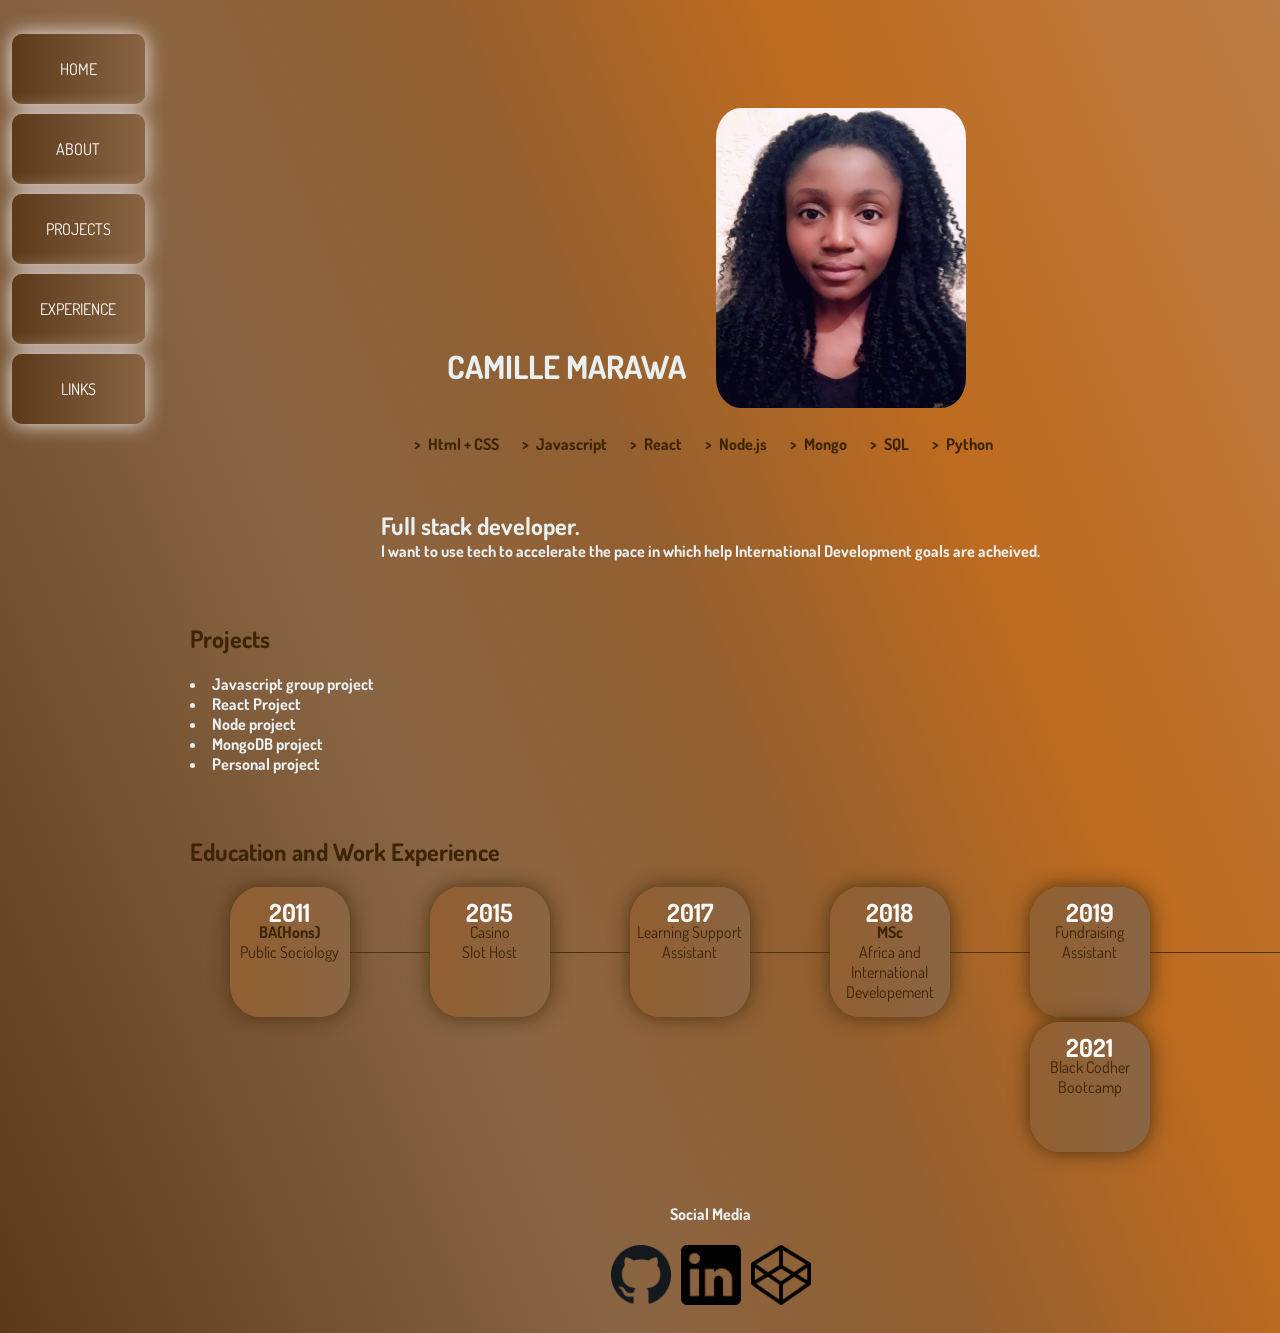
<file: index.html>
<!DOCTYPE html>
<html lang="en">
  <head>
    <link rel="icon" type="image/x-icon" href="favicon.png" />
    <link rel="stylesheet" type="text/css" href="styles/main.css" />
    <meta charset="utf-8" />
    <meta name="viewport" content="width=device-width, initial-scale=1.0" />
    <meta name="description" content="Developer Portfolio" />
    <meta name="Keywords" content="Javascript, HTML, CSS, NodeJS, React" />
    <title>Camille Marawa - Full Stack Developer</title>
  </head>
  <body>
    <header>
      <nav>
        <ul id="nav">
          <li><a href="#profile-img">Home</a></li>
          <li><a href="#about-me">About</a></li>
          <li><a href="#projects">Projects</a></li>
          <li><a href="#timeline">Experience</a></li>
          <li><a href="#social-media">Links</a></li>
        </ul>
      </nav>
    </header>
    <div class="container">
      <h1 class="Name" id="Name">Camille Marawa</h1>
      <section class="about-me" id="about-me">
        <ul id="horizontal">
          <li>Html + CSS</li>
          <li>Javascript</li>
          <li>React</li>
          <li>Node.js</li>
          <li>Mongo</li>
          <li>SQL</li>
          <li>Python</li>
        </ul>
        <br />
        <br />
        <br />

        <p>
          <strong>
            <span>Full stack developer.</span><br />I want to use tech to
            accelerate the pace in which help International Development goals
            are acheived.
          </strong>
        </p>
      </section>
      <img
        class="profile-img"
        id="profile-img"
        src="Snapchat-1898103641.jpg"
        alt="Image of Camille"
        width="250"
        height="300"
      />
      <ul class="projects" id="projects">
        <h2>Projects</h2>
        <li>Javascript group project</li>
        <li>React Project</li>
        <li>Node project</li>
        <li>MongoDB project</li>
        <li>Personal project</li>
      </ul>
      <ul class="timeline" id="timeline">
        <h2>Education and Work Experience</h2>
        <li>
          <strong>BA(Hons)</strong> <br />
          Public Sociology
        </li>
        <li>
          Casino <br />
          Slot Host
        </li>
        <li>
          Learning Support <br />
          Assistant
        </li>
        <li>
          <strong>MSc</strong> <br />
          Africa and <br />
          International <br />
          Developement
        </li>
        <li>
          Fundraising <br />
          Assistant
        </li>
        <li>
          Black Codher <br />
          Bootcamp
        </li>
      </ul>
      <footer>
        <ul class="social-media" id="social-media">
          <h4>Social Media</h4>
          <li>
            <a href="https://github.com/CamilleM28" target="_blank">
              <img
                src="2048px-Octicons-mark-github.svg.png"
                alt="GitHub logo"
                width="60px"
                height="60px"
            /></a>
          </li>
          <li>
            <a
              href="https://www.linkedin.com/in/camille-marawa-72a8261a9/"
              target="_blank"
              ><img
                src="61109.png"
                alt="linkedin Logo"
                width="60px"
                height="60px"
              />
            </a>
          </li>
          <l1
            ><a href="https://codepen.io/camillem28" target="_blank"
              ><img
                src="2111501.png"
                alt="Codepen Logo"
                width="60px"
                height="60px" /></a
          ></l1>
        </ul>
      </footer>
    </div>
  </body>
</html>
</file>
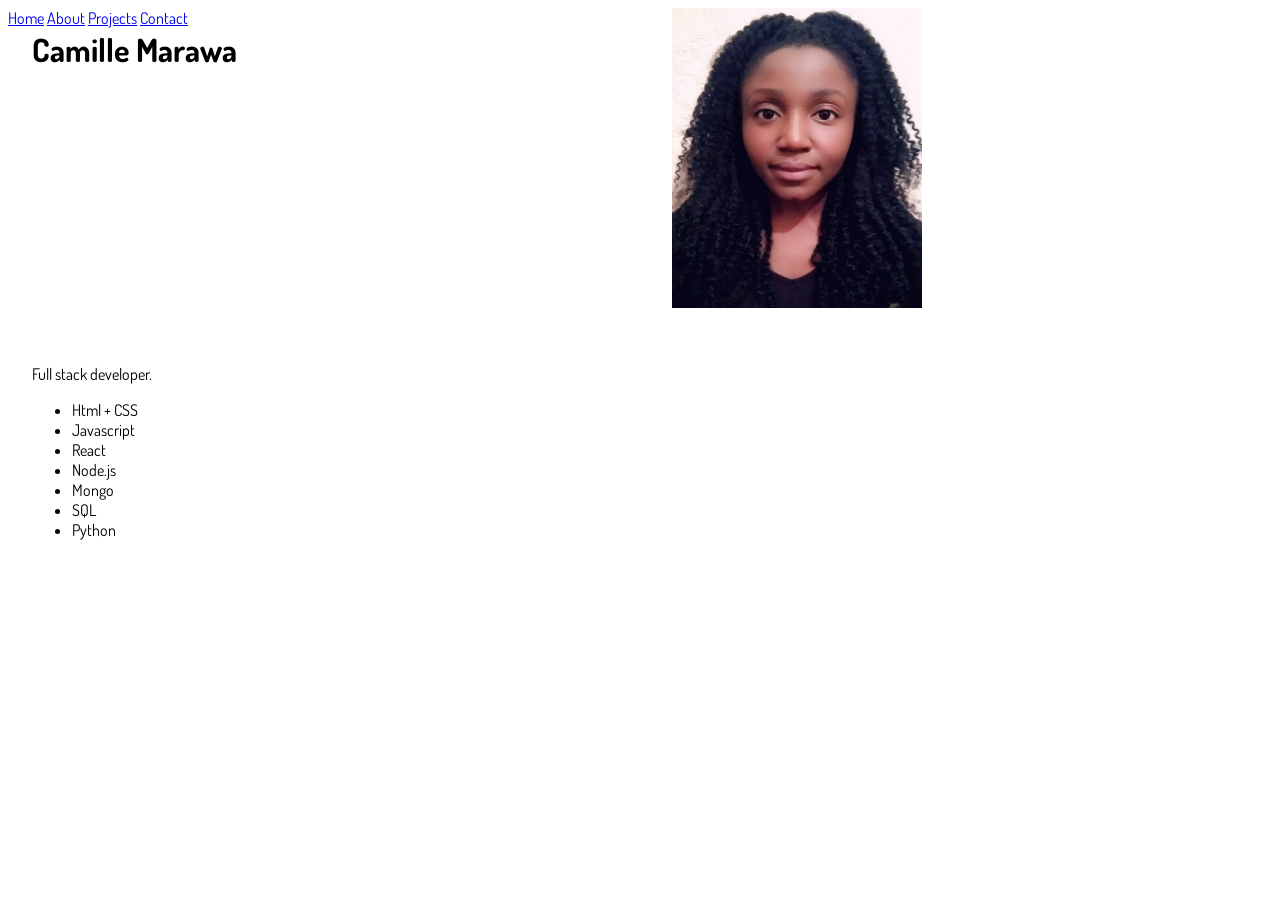
<file: Developer Profile/Index.html>
<!DOCTYPE html>
<html lang="en">
  <head>
    <link rel="stylesheet" type="text/css" href="style.css" />
    <meta charset="utf-8" />
    <meta name="description" content="Developer Portfolio" />
    <meta name="Keywords" content="Javascript, HTML, CSS, NodeJS, React" />
    <title>Camille Marawa - Full Stack Developer</title>
  </head>
  <body>
    <div class="container">
      <header class="Menu">
        <nav>
          <a href="Home">Home</a>
          <a href="About">About</a>
          <a href="Portfolio">Projects</a>
          <a href="Contact">Contact</a>
        </nav>
      </header>
      <img
        class="Image"
        src="Snapchat-1898103641.jpg"
        alt="Image of Camille"
        width="250"
        height="300"
      />
      <h1 class="Name">Camille Marawa</h1>
      <section class="Info">
        <p>Full stack developer.</p>
        <ul>
          <li>Html + CSS</li>
          <li>Javascript</li>
          <li>React</li>
          <li>Node.js</li>
          <li>Mongo</li>
          <li>SQL</li>
          <li>Python</li>
        </ul>
      </section>
  </body>
</html>
</file>
<file: styles/main.css>
@import url("https://fonts.googleapis.com/css2?family=Dosis:wght@200&display=swap");

body {
  font-family: Dosis, sans-serif;
  color: #e8f0f1;
}

html {
  scroll-behavior: smooth;
  background: rgb(92, 58, 25);
  background: linear-gradient(
    68deg,
    rgba(92, 58, 25, 1) 0%,
    rgba(137, 101, 68, 1) 34%,
    rgba(146, 95, 48, 1) 53%,
    rgba(190, 107, 31, 1) 72%,
    rgba(187, 124, 69, 1) 100%
  );
}

#nav {
  display: none;
}

.container {
  display: grid;
  grid-template-columns: 1fr;
  grid-template-rows: auto;
  gap: 10px;
  grid-auto-flow: dense;
  align-content: flex-end;
}

.Name {
  padding-left: 10px;
}

.profile-img {
  justify-self: center;
  border-radius: 10%;
}

footer {
  justify-self: center;
  text-align: center;
}

li {
  list-style-position: inside;
}

span {
  font-size: x-large;
}

.about-me {
  justify-self: center;
}

#horizontal li {
  float: left;
  margin-left: 30px;
  padding-left: 7px;
  list-style: ">";
  color: #3c2404;
  font-weight: 700;
}

#horizontal li:first-of-type {
  margin-left: 0px;
}

.projects h2 {
  color: #3c2404;
  font-weight: 700;
}

.projects {
  font-weight: 700;
}

.timeline {
  justify-self: center;
  color: #3c2404;
}

.timeline li:first-of-type:before {
  content: "2011";
  margin: 30px auto -95px auto;
  font-weight: 700;
}
.timeline li:nth-of-type(2):before {
  content: "2015";
  font-weight: 700;
}
.timeline li:nth-of-type(3):before {
  content: "2017";
  font-weight: 700;
}
.timeline li:nth-of-type(4):before {
  content: "2018";
  font-weight: 700;
}
.timeline li:nth-of-type(5):before {
  content: "2019";
  margin: 105px auto -95px auto;
  font-weight: 700;
}
.timeline li:nth-of-type(6):before {
  content: "2021";
  font-weight: 700;
}

.timeline li {
  list-style-type: none;
  position: relative;
  text-align: center;
  width: 200px;
  margin-bottom: 50px;
}

.timeline li:before {
  width: 120px;
  height: 130px;
  border-radius: 25%;
  display: block;
  text-align: center;
  line-height: 50px;
  margin: 150px auto -95px auto;
  background-image: linear-gradient(to right, #925f30 0%, #896544 100%);
  color: white;
  cursor: pointer;
  font-size: 25px;
  box-shadow: 0 0 20px #4c3211;
}

.timeline li:after {
  content: "";
  position: absolute;
  width: 1px;
  height: 300%;
  background-color: #4c3211;
  top: 25px;
  left: 50%;
  z-index: -999;
}

.timeline li:last-of-type:after {
  content: none;
}

#social-media {
  padding: 0px;
}

#social-media li {
  list-style-type: none;
  float: left;
  margin-right: 10px;
}

@media (min-width: 768px) {
  .container {
    display: grid;
    grid-template-columns: 44% 44%;
    grid-template-rows: 400px auto;
    grid-auto-flow: dense;
    justify-content: flex-end;
  }

  .profile-img {
    grid-row-start: 1;
    grid-column-start: 2;
    align-self: flex-end;
    justify-self: flex-start;
  }

  .about-me {
    grid-column-end: span 2;
    justify-self: center;
  }

  .Name {
    grid-column: 1;
    grid-row: 1;
    align-self: flex-end;
    justify-self: flex-end;
    margin-right: 20px;
    text-transform: uppercase;
  }

  footer {
    grid-column-end: span 2;
  }

  #nav {
    display: block;
    position: fixed;
    width: 11%;
    list-style-type: none;
    padding: 0px;
    text-align: center;
  }

  #nav li a {
    display: block;
    margin: 10px 4px;
    padding: 25px 0px;
    text-decoration: none;
    background-image: linear-gradient(
      to right,
      #5c3a19 0%,
      #896544 51%,
      #925f30 100%
    );
    text-align: center;
    text-transform: uppercase;
    transition: 0.5s;
    background-size: 200% auto;
    color: white;
    box-shadow: 0 0 20px #eee;
    border-radius: 10px;
  }

  #nav li a:hover {
    background-position: right center;
    text-decoration: none;
  }

  ul.timeline {
    grid-column-end: span 2;
  }

  .timeline li {
    list-style-type: none;
    float: left;
    position: relative;
    text-align: center;
    margin-bottom: 60px;
  }

  .timeline li:before {
    width: 120px;
    height: 130px;
    border-radius: 25%;
    display: block;
    text-align: center;
    line-height: 50px;
    margin: 0 auto -95px auto;
    background-image: linear-gradient(to right, #925f30 0%, #896544 100%);
    color: white;
    cursor: pointer;
    box-shadow: 0 0 20px #4c3211;
  }

  .timeline li:after {
    content: "";
    position: absolute;
    width: 100%;
    height: 1px;
    background-color: #4c3211;
    top: 65px;
    left: 50%;
    z-index: -999;
  }

  .timeline li:last-of-type:after {
    content: none;
  }

  .timeline li:nth-of-type(5):before {
    content: "2019";
    margin: 0px auto -95px auto;
  }

  .timeline li:first-of-type:before {
    content: "2011";
    margin: 0px auto -95px auto;
  }
}
</file>
<file: Developer Profile/style.css>
@import url("https://fonts.googleapis.com/css2?family=Dosis:wght@200&display=swap");

body {
  font-family: Dosis, sans-serif;
}

.container {
  display: grid;
  grid-template-columns: 600px 600px;
  grid-template-rows: 300px 300px;
  gap: 40px;
  grid-auto-flow: dense;
  justify-content: flex-end;
}

.Menu {
  position: fixed;
}

.Image {
  grid-column-start: 2;
}

.Info {
  grid-column-end: span 2;
}

.Name {
  grid-column: 1;
}
</file>
